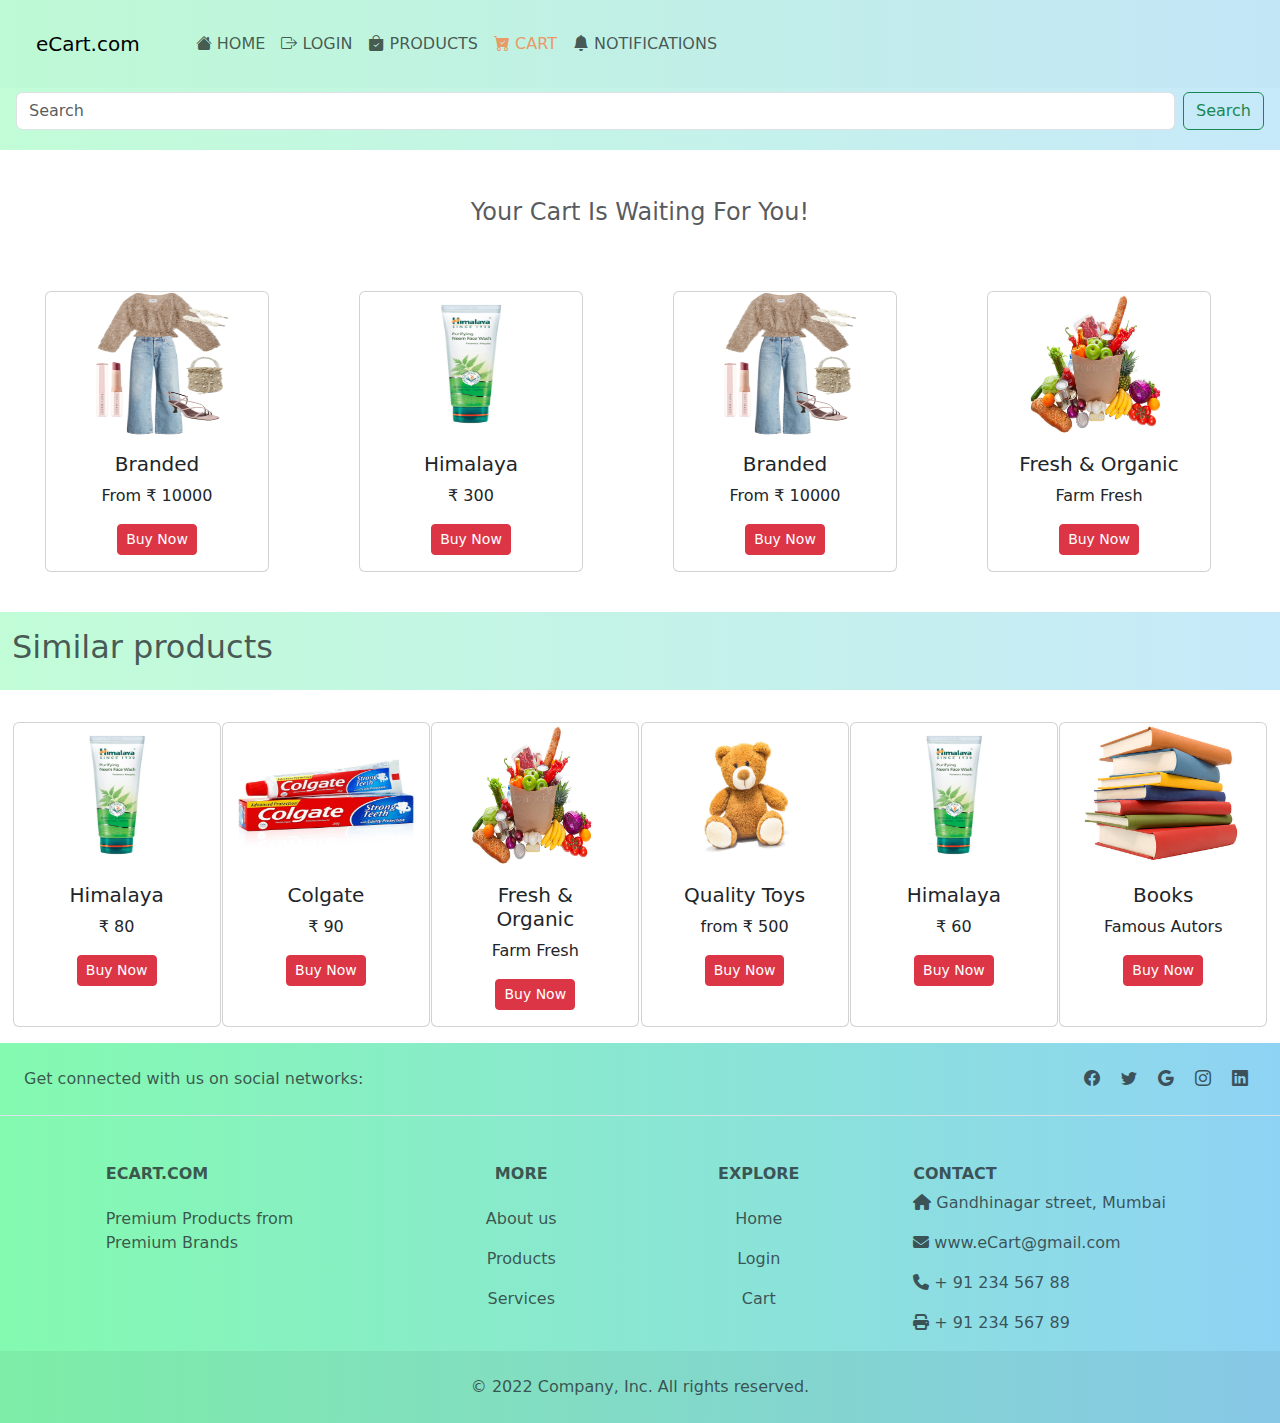
<file: cart.html>
<!DOCTYPE html>
<html lang="en">
<head>
    <meta charset="UTF-8">
    <meta http-equiv="X-UA-Compatible" content="IE=edge">
    <meta name="viewport" content="width=device-width, initial-scale=1.0">
    <link href="https://cdn.jsdelivr.net/npm/bootstrap@5.2.0/dist/css/bootstrap.min.css" rel="stylesheet" integrity="sha384-gH2yIJqKdNHPEq0n4Mqa/HGKIhSkIHeL5AyhkYV8i59U5AR6csBvApHHNl/vI1Bx" crossorigin="anonymous">
    <link rel="stylesheet" href="https://cdn.jsdelivr.net/npm/bootstrap@5.2.0/dist/css/bootstrap.min.css">
    <link rel="stylesheet" href="https://cdn.jsdelivr.net/npm/bootstrap-icons@1.9.1/font/bootstrap-icons.css">
    <link rel="stylesheet" href="https://cdnjs.cloudflare.com/ajax/libs/font-awesome/6.2.0/css/all.min.css">
    <link rel="stylesheet" href="style/cart.css">
    <title>eCart-cart</title>
</head>
<body>
    <header>
        <nav class="navbar navbar-expand-lg bg-light p-4 gradient-custom-3 ">
            <div class="container-fluid">
              <a class="navbar-brand me-5" href="#" >eCart.com</a>
              <button class="navbar-toggler" type="button" data-bs-toggle="collapse" data-bs-target="#navbarSupportedContent" aria-controls="navbarSupportedContent" aria-expanded="false" aria-label="Toggle navigation">
                <span class="navbar-toggler-icon"></span>
              </button>
              <div class="collapse navbar-collapse"  id="navbarSupportedContent">
                <ul class="navbar-nav me-auto mb-2 mb-lg-0 ">
                  <li class="nav-item">
                    <a class="nav-link  " aria-current="page" href="index.html"><i class="bi bi-house-fill"> </i>HOME</a>
                  </li>
                  <li class="nav-item">
                    <a class="nav-link" href="login.html"><i class="bi bi-box-arrow-right"></i> LOGIN</a>
                  </li>
                  <li class="nav-item">
                    <a class="nav-link " href="products.html"><i class="bi bi-bag-check-fill"></i> PRODUCTS</a>
                  </li>
                  <li class="nav-item">
                        <a class="nav-link active" href="#"><i class="bi bi-cart-check-fill"></i> CART</a>
                  </li>
                  <li class="nav-item">
                    <a class="nav-link " href="notifications.html"><i class="bi bi-bell-fill"></i> NOTIFICATIONS</a>
                  </li>
                </ul>
              </div>
            </div>
          </nav>
    </header>
    <!-- search bar -->
    <section class="gradient-custom-3 py-1">
      <form class="d-flex mx-3 mb-3" role="search">
        <input class="form-control me-2 w-100" type="search" placeholder="Search" aria-label="Search">
        <button class="btn btn-outline-success" type="submit">Search</button>
      </form>  
    </section>
    <!-- search bar end-->
    <!-- cart start -->
    <div class="text-center my-5">   
        <h4 class="trxt-center text-muted">Your Cart Is Waiting For You!</h4>
    </div>
    <div class="container-fluid row my-4  text-center" id="main">
        <div class="card col-12 col-md-3 my-3 mx-auto" style="width: 14rem;">
          <img class="card-img-top" style="height: 9rem;" src="images/outfit.jpg" alt="Card image cap">
            <div class="card-body">
              <h5>Branded</h5>
              <p class="card-text">From ₹ 10000</p>
              <a href="#" class="btn btn-danger btn-sm">Buy Now</a>
            </div>
        </div>

        <div class="card col-12 col-md-3 my-3 mx-auto" style="width: 14rem;">
          <img class="card-img-top" style="height: 9rem;" src="images/him.jpg" alt="Card image cap">
            <div class="card-body">
              <h5>Himalaya</h5>
              <p class="card-text">₹ 300</p>
              <a href="#" class="btn btn-danger btn-sm">Buy Now</a>
            </div>  
        </div>

        <div class="card col-12 col-md-3  my-3 mx-auto" style="width: 14rem;">
          <img class="card-img-top" style="height: 9rem;" src="images/outfit.jpg" alt="Card image cap">
            <div class="card-body">
              <h5>Branded</h5>
              <p class="card-text">From ₹ 10000</p>
              <a href="#" class="btn btn-danger btn-sm">Buy Now</a>
            </div>
        </div>

        <div class="card col-12 col-md-3 mx-auto my-3" style="width: 14rem;">
            <img class="card-img-top" style="height: 9rem;" src="images/gro2.jpg" alt="Card image cap">
              <div class="card-body">
                <h5>Fresh & Organic</h5>
                <p>Farm Fresh</p>
                <a href="#" class="btn btn-danger btn-sm">Buy Now</a>
              </div>
          </div>

    </div>
    <!-- cart end -->
    <!-- similar products start -->
        <div class="container-fluid gradient-custom-3 text-muted py-3 my-3 ">
           <h2> Similar products</h2>
        </div>
        <div  class="container-fluid row text-center mx-auto">
          <div class="card col-12 col-md-3 mx-auto my-3" style="width: 13rem;">
            <img class="card-img-top" style="height: 9rem;" src="images/him.jpg" alt="Card image cap">
              <div class="card-body">
                <h5>Himalaya</h5>
                <p class="card-text">₹ 80</p>
                <a href="#" class="btn btn-danger btn-sm">Buy Now</a>
              </div>
          </div>

          <div class="card col-12 col-md-3 mx-auto my-3" style="width: 13rem;">
            <img class="card-img-top" style="height: 9rem;" src="images/col.jpg" alt="Card image cap">
              <div class="card-body">
                <h5>Colgate</h5>
                <p class="card-text">₹ 90</p>
                <a href="#" class="btn btn-danger btn-sm">Buy Now</a>
              </div>
          </div>

          <div class="card col-12 col-md-3 mx-auto my-3" style="width: 13rem;">
            <img class="card-img-top" style="height: 9rem;" src="images/gro2.jpg" alt="Card image cap">
              <div class="card-body">
                <h5>Fresh & Organic</h5>
                <p>Farm Fresh</p>
                <a href="#" class="btn btn-danger btn-sm">Buy Now</a>
              </div>
          </div>
          
          <div class="card col-12 col-md-3 mx-auto my-3" style="width: 13rem;">
            <img class="card-img-top" style="height: 9rem;" src="images/toy2.jpg" alt="Card image cap">
              <div class="card-body">
                <h5>Quality Toys</h5>
                <p class="card-text">from ₹ 500</p>
                <a href="#" class="btn btn-danger btn-sm">Buy Now</a>
              </div>
          </div>

          <div class="card col-12 col-md-3 mx-auto my-3" style="width: 13rem;">
            <img class="card-img-top" style="height: 9rem;" src="images/him.jpg" alt="Card image cap">
              <div class="card-body">
                <h5>Himalaya</h5>
                <p class="card-text"> ₹ 60</p>
                <a href="#" class="btn btn-danger btn-sm">Buy Now</a>
            </div>
          </div>

          <div class="card col-12 col-md-3 mx-auto my-3" style="width: 13rem;">
            <img class="card-img-top" style="height: 9rem;" src="images/book.jpg" alt="Card image cap">
              <div class="card-body">
                <h5>Books</h5>
                <p class="card-text">Famous Autors</p>
                <a href="#" class="btn btn-danger btn-sm">Buy Now</a>
              </div>
          </div>
        </div>
      </section>
      <!-- products end -->
  <footer>
        <!-- Footer -->
  <footer class="text-center text-lg-start bg-light text-muted gradient-custom-4">
      <!-- Section: Social media -->
      <section class="d-flex justify-content-center justify-content-lg-between p-4 border-bottom ">
        <!-- Left -->
        <div class="me-5 d-none d-lg-block">
          <span>Get connected with us on social networks:</span>
        </div>
        <!-- Left -->
    
        <!-- Right -->
        <div>
          <a href="" class="mx-2 text-reset">
            <i class="bi bi-facebook"></i>
          </a>
          <a href="" class="mx-2 text-reset">
            <i class="bi bi-twitter"></i>
          </a> 
          <a href="" class="mx-2 text-reset">
            <i class="bi bi-google"></i>
          </a>
          <a href="" class="mx-2 text-reset">
            <i class="bi bi-instagram"></i>
          </a>
          <a href="" class="mx-2 text-reset">
            <i class="bi bi-linkedin"></i>
          </a>
        </div>
        <!-- Right -->
      </section>
      <!-- Section: Social media -->
    
      <!-- Section: Links  -->
      <section class="">
        <div class="container text-center text-md-start mt-5 ">
          <!-- Grid row -->
          <div class="row mt-3">
            <!-- Grid column -->
            <div class="col-md-3 col-lg-4 col-xl-3 mx-auto mb-4">
              <!-- Content -->
              <h6 class="text-uppercase fw-bold mb-4">
                eCart.com
              </h6>
              <p>
                  Premium Products from Premium Brands
              </p>
            </div>
            <!-- Grid column -->
    
            <!-- Grid column -->
            <div class="col-md-2 col-lg-2 col-xl-2 text-center mx-auto mb-4">
              <!-- Links -->
              <h6 class="text-uppercase fw-bold mb-4">
                  More
              </h6>
              <p>
                <a href="about.html" class="text-reset links">About us</a>
              </p>
              <p>
                <a href="products.html" class="text-reset links">Products</a>
              </p>
              <p>
                <a href="#!" class="text-reset links">Services</a>
              </p>
            </div>
            <!-- Grid column -->
    
            <!-- Grid column -->
            <div class="col-md-3  col-lg-2 col-xl-2 text-center mx-auto mb-4">
              <!-- Links -->
              <h6 class="text-uppercase fw-bold mb-4">
                  Explore
              </h6>
              <p>
                <a href="index.html" class="text-reset links ">Home</a>
              </p>
              <p>
                <a href="login.html" class="text-reset links ">Login</a>
              </p>
              <p>
                <a href="cart.html" class="text-reset links">Cart</a>
              </p>
            </div>
            <!-- Grid column -->
    
            <!-- Grid column -->
            <div class="col-md-4 col-lg-3 col-xl-3 mx-auto mb-md-0 mb-4 ">
              <!-- Links -->
              <h6 class="text-uppercase fw-bold ">Contact</h6>
              <p><i class="fas fa-home "></i> Gandhinagar street, Mumbai</p>
              <p>
                <i class="fas fa-envelope "></i>
                 www.eCart@gmail.com
              </p>
              <p><i class="fas fa-phone"></i> + 91 234 567 88</p>
              <p><i class="fas fa-print "></i> + 91 234 567 89</p>
            </div>
            <!-- Grid column -->
          </div>
          <!-- Grid row -->
        </div>
      </section>
      <!-- Section: Links  -->
    
      <!-- Copyright -->
      <div class="text-center p-4" style="background-color: rgba(0, 0, 0, 0.05);">
        © 2022 Company, Inc. All rights reserved.
      </div>
      <!-- Copyright -->
  </footer>
      <!-- Footer -->
  </footer>

    <!-- si,ilar products start -->

    <script src="https://cdn.jsdelivr.net/npm/bootstrap@5.2.1/dist/js/bootstrap.bundle.min.js"></script>   
</body>
</html>
</file>
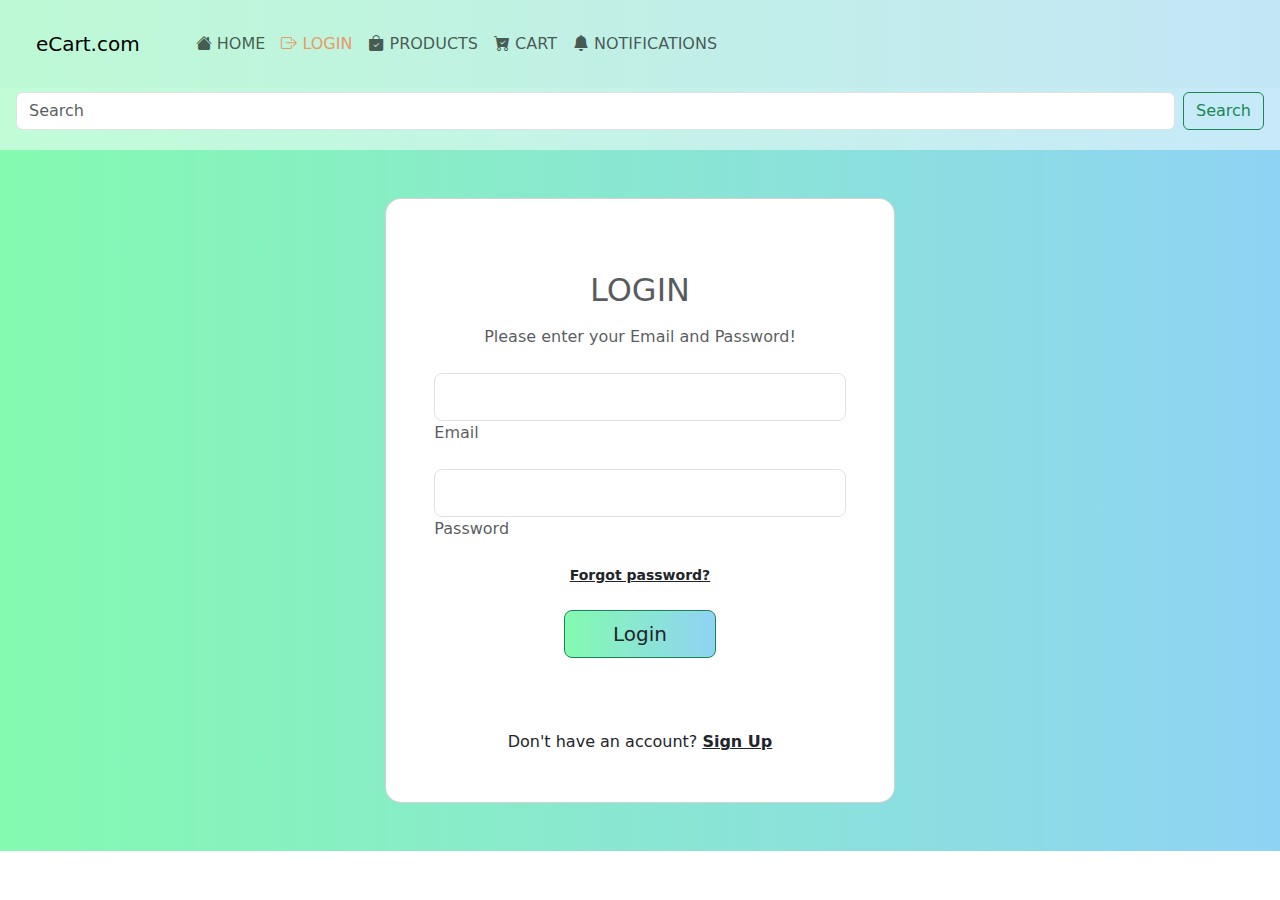
<file: login.html>
<!DOCTYPE html>
<html lang="en">
<head>
    <meta charset="UTF-8">
    <meta http-equiv="X-UA-Compatible" content="IE=edge">
    <meta name="viewport" content="width=device-width, initial-scale=1.0">
    <title>eCart-login</title>
    <link href="https://cdn.jsdelivr.net/npm/bootstrap@5.2.0/dist/css/bootstrap.min.css" rel="stylesheet" integrity="sha384-gH2yIJqKdNHPEq0n4Mqa/HGKIhSkIHeL5AyhkYV8i59U5AR6csBvApHHNl/vI1Bx" crossorigin="anonymous">
    <link rel="stylesheet" href="https://cdn.jsdelivr.net/npm/bootstrap@5.2.0/dist/css/bootstrap.min.css">
    <link rel="stylesheet" href="https://cdn.jsdelivr.net/npm/bootstrap-icons@1.9.1/font/bootstrap-icons.css">
    <script src="https://ajax.googleapis.com/ajax/libs/jquery/3.6.0/jquery.min.js"></script>
    <link rel="stylesheet" href="style/login.css">
</head>
<body>
<header>
    <nav class="navbar navbar-expand-lg bg-light p-4 gradient-custom-3">
        <div class="container-fluid">
          <a class="navbar-brand font me-5" href="#">eCart.com</a>
          <button class="navbar-toggler" type="button" data-bs-toggle="collapse" data-bs-target="#navbarSupportedContent" aria-controls="navbarSupportedContent" aria-expanded="false" aria-label="Toggle navigation">
            <span class="navbar-toggler-icon"></span>
          </button>
          <div class="collapse navbar-collapse" id="navbarSupportedContent">
            <ul class="navbar-nav me-auto mb-2 mb-lg-0 ">
              <li class="nav-item">
                <a class="nav-link " aria-current="page" href="index.html"><i class="bi bi-house-fill"> </i>HOME</a>
              </li>
              <li class="nav-item">
                <a class="nav-link active" href="login.html"><i class="bi bi-box-arrow-right"></i> LOGIN</a>
              </li>
              <li class="nav-item">
                <a class="nav-link" href="products.html"><i class="bi bi-bag-check-fill"></i> PRODUCTS</a>
              </li>
              <li class="nav-item">
                    <a class="nav-link" href="cart.html"><i class="bi bi-cart-check-fill"></i> CART</a>
              </li>
              <li class="nav-item">
                <a class="nav-link" href="notifications.html"><i class="bi bi-bell-fill"></i> NOTIFICATIONS</a>
              </li>
            </ul>
          </div>
        </div>
      </nav>
</header>
    <!-- search bar -->
    <section class="gradient-custom-3 py-1">
      <form class="d-flex mx-3 mb-3" role="search">
        <input class="form-control me-2 w-100" type="search" placeholder="Search" aria-label="Search">
        <button class="btn btn-outline-success" type="submit">Search</button>
      </form>  
    </section>
    <!-- search bar end-->
    <!-- loginform start -->
    <section class=" gradient-custom-4">
        <div class="container-fluid py-5 h-100">
          <div class="row d-flex justify-content-center align-items-center h-100">
            <div class="col-12 col-md-8 col-lg-7 col-xl-5 h-100">
              <div class="card " style="border-radius: 1rem;">
                <div class="card-body p-5 text-center">
      
                  <div class="mb-md-5 mt-md-4 pb-4 text-muted">
                    <form action="#" id="myform">
                      <h2 class="text-uppercase text-center mb-3">Login</h2>
                      <p class="text-50 mb-4">Please enter your Email and Password!</p>
      
                      <div class="form-outline  text-start form-white mb-3">
                        <input type="text" id="email" class="form-control form-control-lg" />
                        <label class="form-label" for="typeEmailX">Email</label>
                      </div>
      
                      <div class="form-outline text-start form-white mb-3">
                        <input type="password" id="pass" class="form-control form-control-lg" />
                        <label class="form-label" for="typePasswordX">Password</label>
                      </div>
      
                      <p class="small mb-3 pb-lg-2"><a class="fw-bold text-body " href="#!">Forgot password?</a></p>    
                      <button class="btn btn-success btn-block btn-lg gradient-custom-4 text-body px-5" type="submit">Login</button>                      
                    </form>
                  </div>
                  <div>
                    <p class="mb-0">Don't have an account? <a href="registration.html" class="text-body fw-bold">Sign Up</a>
                    </p>
                  </div>
                </div>
              </div>
            </div>
          </div>
        </div>
    </section>
      <!-- loginform end -->
      <script src="js/login.js"></script>
      <script src="https://cdn.jsdelivr.net/npm/bootstrap@5.2.1/dist/js/bootstrap.bundle.min.js"></script>
</body>
</html>
</file>
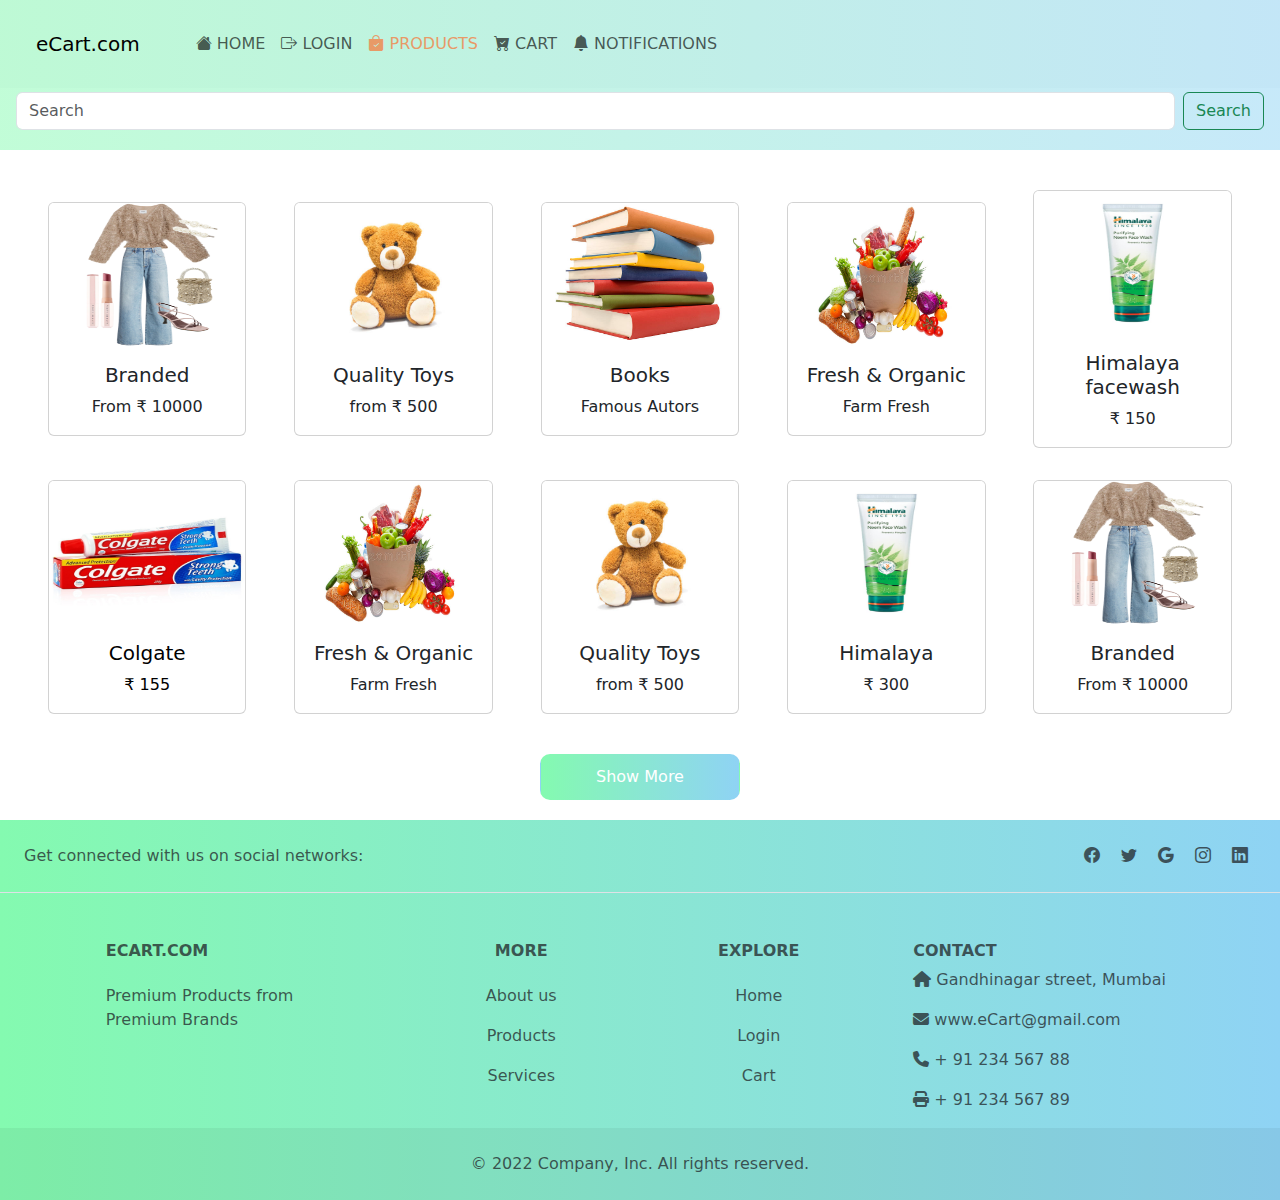
<file: products.html>
<!DOCTYPE html>
<html lang="en">
<head>
    <meta charset="UTF-8">
    <meta http-equiv="X-UA-Compatible" content="IE=edge">
    <meta name="viewport" content="width=device-width, initial-scale=1.0">
    <link href="https://cdn.jsdelivr.net/npm/bootstrap@5.2.0/dist/css/bootstrap.min.css" rel="stylesheet" integrity="sha384-gH2yIJqKdNHPEq0n4Mqa/HGKIhSkIHeL5AyhkYV8i59U5AR6csBvApHHNl/vI1Bx" crossorigin="anonymous">
    <link rel="stylesheet" href="https://cdn.jsdelivr.net/npm/bootstrap@5.2.0/dist/css/bootstrap.min.css">
    <link rel="stylesheet" href="https://cdn.jsdelivr.net/npm/bootstrap-icons@1.9.1/font/bootstrap-icons.css">
    <script src="https://ajax.googleapis.com/ajax/libs/jquery/3.6.0/jquery.min.js"></script>
    <link rel="stylesheet" href="https://cdnjs.cloudflare.com/ajax/libs/font-awesome/6.2.0/css/all.min.css">
    <link rel="stylesheet" href="style/products.css">
    <title>eCart-products</title>
</head>
<body>
    <header>
        <nav class="navbar navbar-expand-lg bg-light p-4 gradient-custom-3">
            <div class="container-fluid">
              <a class="navbar-brand me-5" href="#">eCart.com</a>
              <button class="navbar-toggler" type="button" data-bs-toggle="collapse" data-bs-target="#navbarSupportedContent" aria-controls="navbarSupportedContent" aria-expanded="false" aria-label="Toggle navigation">
                <span class="navbar-toggler-icon"></span>
              </button>
              <div class="collapse navbar-collapse" id="navbarSupportedContent">
                <ul class="navbar-nav me-auto mb-2 mb-lg-0 ">
                  <li class="nav-item">
                    <a class="nav-link " aria-current="page" href="index.html"><i class="bi bi-house-fill"> </i>HOME</a>
                  </li>
                  <li class="nav-item">
                    <a class="nav-link" href="login.html"><i class="bi bi-box-arrow-right"></i> LOGIN</a>
                  </li>
                  <li class="nav-item">
                    <a class="nav-link active"><i class="bi bi-bag-check-fill"></i></i> PRODUCTS</a>
                  </li>
                  <li class="nav-item">
                        <a class="nav-link" href="cart.html"><i class="bi bi-cart-check-fill"></i> CART</a>
                  </li>
                  <li class="nav-item">
                    <a class="nav-link" href="notifications.html"><i class="bi bi-bell-fill"></i> NOTIFICATIONS</a>
                  </li>
                </ul>
              </div>
            </div>
          </nav>
    </header>

    <!-- search bar -->
    <section class="gradient-custom-3 py-1">
      <form class="d-flex mx-3 mb-3" role="search">
        <input class="form-control me-2 w-100" type="search" placeholder="Search" aria-label="Search">
        <button class="btn btn-outline-success" type="submit">Search</button>
      </form>  
    </section>
    <!-- search bar end-->

    <!-- products start -->
    <section>
      <div class="container-fluid row my-4 mx-auto text-center" id="main">
          <div class="flex">
  
              <div class="content col-12 col-md-3 mx-auto my-3" style="width: 15rem;">
                  <div class="card">
                      <img class="card-img-top" style="height: 9rem;" src="images/outfit.jpg" alt="Card image cap">
                      <div class="card-body">
                          <h5>Branded</h5>
                          <p class="card-text">From ₹ 10000</p>
                      </div>
                  </div>  
              </div>
  
              <div class="content col-12 col-md-3 mx-auto my-3" style="width: 15rem;">
                  <div class="card ">
                      <img class="card-img-top" style="height: 9rem;" src="images/toy2.jpg" alt="Card image cap">
                        <div class="card-body">
                          <h5>Quality Toys</h5>
                          <p class="card-text">from ₹ 500</p>
                        </div>
                    </div> 
              </div>
  
              <div class="content col-12 col-md-3 mx-auto my-3" style="width: 15rem;">
                  <div class="card ">
                      <img class="card-img-top" style="height: 9rem;" src="images/book.jpg" alt="Card image cap">
                        <div class="card-body">
                          <h5>Books</h5>
                          <p class="card-text">Famous Autors</p>
                        </div>
                    </div>  
              </div>
  
              <div class="content col-12 col-md-3 mx-auto my-3" style="width: 15rem;">
                  <div class="card ">
                      <img class="card-img-top" style="height: 9rem;" src="images/gro2.jpg" alt="Card image cap">
                        <div class="card-body">
                        <h5>Fresh & Organic</h5>
                        <p class="card-text">Farm Fresh</p>
                      </div>
                    </div>
              </div>
  
              <div class="content col-12 col-md-3 mx-auto my-3" style="width: 15rem;">
                  <div class="card">
                      <img class="card-img-top" style="height: 9rem;" src="images/him.jpg" alt="Card image cap">
                        <div class="card-body">
                          <h5>Himalaya facewash</h5>
                          <p class="card-text">₹ 150</p>
                        </div>
                    </div>
              </div>
  
              <div class="content col-12 col-md-3 mx-auto my-3" style="width: 15rem;">
                  <div class="card ">
                      <a href="productdetails.html">
                        <img class="card-img-top" style="height: 9rem;"  src="images/col.jpg" alt="Card image cap">
                        <div class="card-body">
                          <h5>Colgate</h5>
                          <p class="card-text">₹ 155</p>
                        </div>
                      </a>
                    </div>
              </div>
  
              <div class="content col-12 col-md-3 mx-auto my-3" style="width: 15rem;">
                  <div class="card ">
                      <img class="card-img-top" style="height: 9rem;" src="images/gro2.jpg" alt="Card image cap">
                        <div class="card-body">
                        <h5>Fresh & Organic</h5>
                        <p class="card-text">Farm Fresh</p>
                      </div>
                    </div>
              </div>
  
              <div class="content col-12 col-md-3 mx-auto my-3" style="width: 15rem;">
                  <div class="card ">
                      <img class="card-img-top" style="height: 9rem;" src="images/toy2.jpg" alt="Card image cap">
                        <div class="card-body">
                          <h5>Quality Toys</h5>
                          <p class="card-text">from ₹ 500</p>
                        </div>
                    </div>
              </div>
  
              <div class="content col-12 col-md-3 mx-auto my-3" style="width: 15rem;">
                  <div class="card ">
                      <img class="card-img-top" style="height: 9rem;" src="images/him.jpg" alt="Card image cap">
                          <div class="card-body">
                            <h5>Himalaya</h5>
                            <p class="card-text">₹ 300</p>
                          </div>  
                    </div>
              </div>
  
              <div class="content col-12 col-md-3 mx-auto my-3" style="width: 15rem;">
                  <div class="card ">
                      <img class="card-img-top" style="height: 9rem;" src="images/outfit.jpg" alt="Card image cap">
                        <div class="card-body">
                          <h5>Branded</h5>
                          <p class="card-text">From ₹ 10000</p>
                        </div>
                    </div>
              </div>
  
              <div class="content col-12 col-md-3 mx-auto my-3" style="width: 15rem;">
                  <div class="card ">
                      <img class="card-img-top" style="height: 9rem;" src="images/gro2.jpg" alt="Card image cap">
                        <div class="card-body">
                          <h5>Fresh & Organic</h5>
                          <p class="card-text">Farm Fresh</p>
                        </div>
                    </div>
              </div>
  
              <div class="content col-12 col-md-3 mx-auto my-3" style="width: 15rem;">
                  <div class="card ">
                      <img class="card-img-top" style="height: 9rem;" src="images/him.jpg" alt="Card image cap">
                        <div class="card-body">
                          <h5>Himalaya</h5>
                          <p class="card-text">₹ 80</p>
                        </div>
                    </div>
              </div>
  
              <div class="content col-12 col-md-3 mx-auto my-3" style="width: 15rem;">
                  <div class="card ">
                      <img class="card-img-top" style="height: 9rem;" src="images/col.jpg" alt="Card image cap">
                        <div class="card-body">
                          <h5>Colgate</h5>
                          <p class="card-text">₹ 90</p>
                        </div>
                    </div>
              </div>
  
              <div class="content col-12 col-md-3 mx-auto my-3" style="width: 15rem;">
                  <div class="card">
                      <img class="card-img-top" style="height: 9rem;" src="images/gro2.jpg" alt="Card image cap">
                        <div class="card-body">
                          <h5>Fresh & Organic</h5>
                          <p class="card-text">Farm Fresh</p>
                        </div>
                    </div>
              </div>
  
              <div class="content col-12 col-md-3 mx-auto my-3" style="width: 15rem;">
                  <div class="card ">
                      <img class="card-img-top" style="height: 9rem;" src="images/toy2.jpg" alt="Card image cap">
                        <div class="card-body">
                          <h5>Quality Toys</h5>
                          <p class="card-text">from ₹ 500</p>
                        </div>
                    </div>
              </div>
  
              <div class="content col-12 col-md-3 mx-auto my-3" style="width: 15rem;">
                  <div class="card">
                      <img class="card-img-top" style="height: 9rem;" src="images/him.jpg" alt="Card image cap">
                        <div class="card-body">
                          <h5>Himalaya</h5>
                          <p class="card-text"> ₹ 60</p>
                      </div>
                    </div>
              </div>
  
              <div class="content col-12 col-md-3 mx-auto my-3" style="width: 15rem;">
                  <div class="card ">
                      <img class="card-img-top" style="height: 9rem;" src="images/book.jpg" alt="Card image cap">
                        <div class="card-body">
                          <h5>Books</h5>
                          <p class="card-text">Famous Autors</p>
                        </div>
                    </div>
              </div>

              <div class="content col-12 col-md-3 mx-auto my-3" style="width: 15rem;">
                <div class="card ">
                    <img class="card-img-top" style="height: 9rem;" src="images/gro2.jpg" alt="Card image cap">
                      <div class="card-body">
                        <h5>Fresh & Organic</h5>
                        <p class="card-text">Farm Fresh</p>
                      </div>
                  </div>
            </div>

            <div class="content col-12 col-md-3 mx-auto my-3" style="width: 15rem;">
                <div class="card ">
                    <img class="card-img-top" style="height: 9rem;" src="images/him.jpg" alt="Card image cap">
                      <div class="card-body">
                        <h5>Himalaya</h5>
                        <p class="card-text">₹ 80</p>
                      </div>
                  </div>
            </div>

            <div class="content col-12 col-md-3 mx-auto my-3" style="width: 15rem;">
                <div class="card ">
                    <img class="card-img-top" style="height: 9rem;" src="images/col.jpg" alt="Card image cap">
                      <div class="card-body">
                        <h5>Colgate</h5>
                        <p class="card-text">₹ 90</p>
                      </div>
                  </div>
            </div>
  
          </div>
      </div>
      <a href="#" id="loadMore">Show More</a>
  </section>
    <!-- products end -->

    <footer>
        <!-- Footer -->
<footer class="text-center text-lg-start bg-light text-muted gradient-custom-4">
    <!-- Section: Social media -->
    <section class="d-flex justify-content-center justify-content-lg-between p-4 border-bottom ">
      <!-- Left -->
      <div class="me-5 d-none d-lg-block">
        <span>Get connected with us on social networks:</span>
      </div>
      <!-- Left -->
  
      <!-- Right -->
      <div>
        <a href="" class="mx-2 text-reset">
          <i class="bi bi-facebook"></i>
        </a>
        <a href="" class="mx-2 text-reset">
          <i class="bi bi-twitter"></i>
        </a>
        <a href="" class="mx-2 text-reset">
          <i class="bi bi-google"></i>
        </a>
        <a href="" class="mx-2 text-reset">
          <i class="bi bi-instagram"></i>
        </a>
        <a href="" class="mx-2 text-reset">
          <i class="bi bi-linkedin"></i>
        </a>
      </div>
      <!-- Right -->
    </section>
    <!-- Section: Social media -->
  
    <!-- Section: Links  -->
    <section class="">
      <div class="container text-center text-md-start mt-5 ">
        <!-- Grid row -->
        <div class="row mt-3">
          <!-- Grid column -->
          <div class="col-md-3 col-lg-4 col-xl-3 mx-auto mb-4">
            <!-- Content -->
            <h6 class="text-uppercase fw-bold mb-4">
              eCart.com
            </h6>
            <p>
                Premium Products from Premium Brands
            </p>
          </div>
          <!-- Grid column -->
  
          <!-- Grid column -->
          <div class="col-md-2 col-lg-2 col-xl-2 text-center mx-auto mb-4">
            <!-- Links -->
            <h6 class="text-uppercase fw-bold mb-4">
                More
            </h6>
            <p>
              <a href="about.html" class="text-reset links">About us</a>
            </p>
            <p>
              <a href="products.html" class="text-reset links">Products</a>
            </p>
            <p>
              <a href="#!" class="text-reset links">Services</a>
            </p>
          </div>
          <!-- Grid column -->
  
          <!-- Grid column -->
          <div class="col-md-3  col-lg-2 col-xl-2 text-center mx-auto mb-4">
            <!-- Links -->
            <h6 class="text-uppercase fw-bold mb-4">
                Explore
            </h6>
            <p>
              <a href="index.html" class="text-reset links">Home</a>
            </p>
            <p>
              <a href="login.html" class="text-reset links">Login</a>
            </p>
            <p>
              <a href="cart.html" class="text-reset links">Cart</a>
            </p>
          </div>
          <!-- Grid column -->
  
          <!-- Grid column -->
          <div class="col-md-4 col-lg-3 col-xl-3 mx-auto mb-md-0 mb-4 ">
            <!-- Links -->
            <h6 class="text-uppercase fw-bold ">Contact</h6>
            <p><i class="fas fa-home "></i> Gandhinagar street, Mumbai</p>
            <p>
              <i class="fas fa-envelope "></i>
              www.eCart@gmail.com
            </p>
            <p><i class="fas fa-phone"></i> + 91 234 567 88</p>
            <p><i class="fas fa-print "></i> + 91 234 567 89</p>
          </div>
          <!-- Grid column -->
        </div>
        <!-- Grid row -->
      </div>
    </section>
    <!-- Section: Links  -->
  
    <!-- Copyright -->
    <div class="text-center p-4" style="background-color: rgba(0, 0, 0, 0.05);">
      © 2022 Company, Inc. All rights reserved.
    </div>
    <!-- Copyright -->
  </footer>
  <!-- Footer -->
    </footer>
    <script src="js/products.js"></script>
    <script src="https://cdn.jsdelivr.net/npm/bootstrap@5.2.1/dist/js/bootstrap.bundle.min.js"></script>
</body>
</html>
</file>
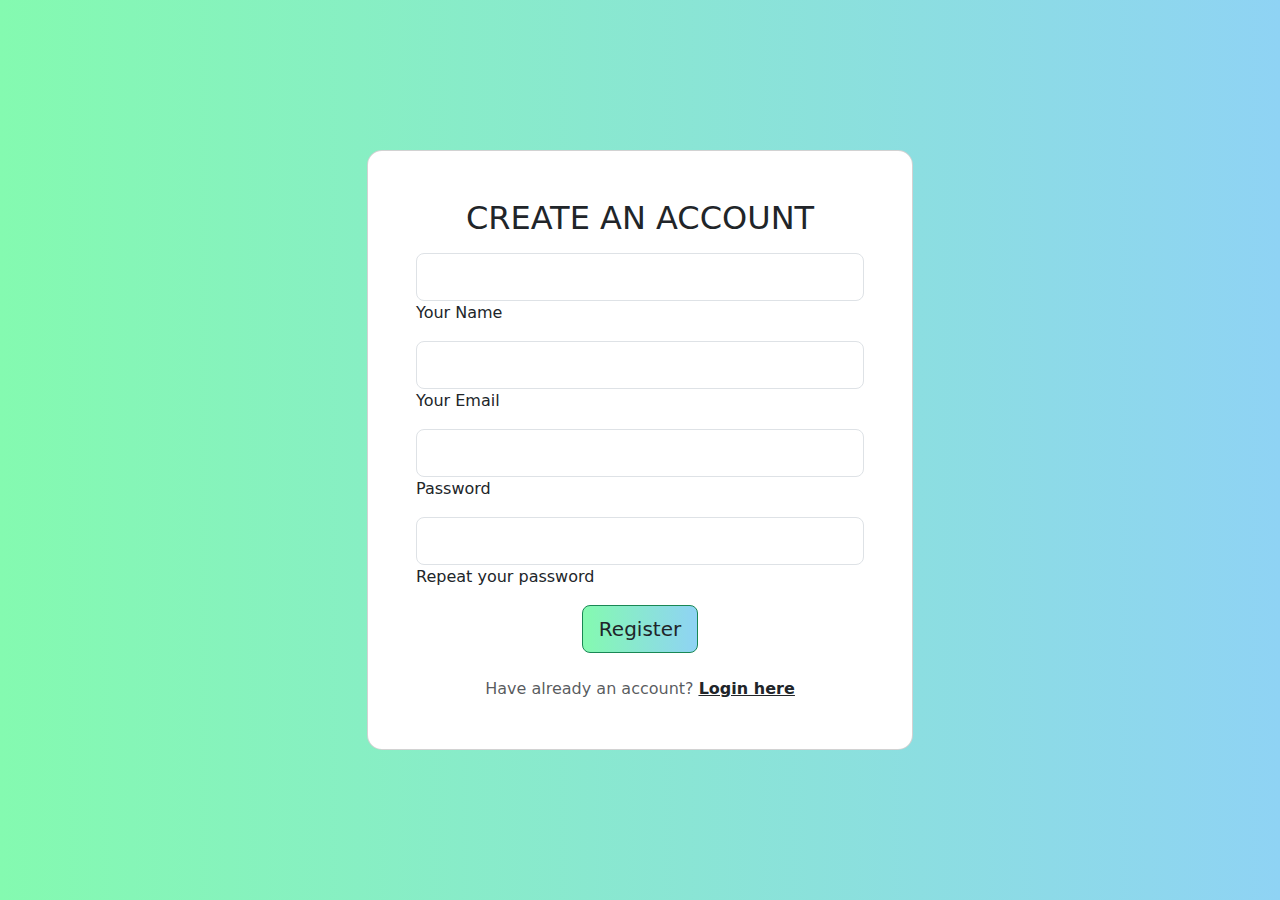
<file: registration.html>
<!DOCTYPE html>
<html lang="en">
<head>
    <meta charset="UTF-8">
    <meta http-equiv="X-UA-Compatible" content="IE=edge">
    <meta name="viewport" content="width=device-width, initial-scale=1.0">
    <title>eCart-Registration</title>
    <link href="https://cdn.jsdelivr.net/npm/bootstrap@5.2.0/dist/css/bootstrap.min.css" rel="stylesheet" integrity="sha384-gH2yIJqKdNHPEq0n4Mqa/HGKIhSkIHeL5AyhkYV8i59U5AR6csBvApHHNl/vI1Bx" crossorigin="anonymous">
    <link rel="stylesheet" href="https://cdn.jsdelivr.net/npm/bootstrap@5.2.0/dist/css/bootstrap.min.css">
    <script src="https://ajax.googleapis.com/ajax/libs/jquery/3.6.0/jquery.min.js"></script>
    <link rel="stylesheet" href="style/registration.css">
</head>
<body>
  <section class="vh-100 gradient-custom-4 ">
    <div class="mask d-flex align-items-center h-100">
      <div class="container h-100">
        <div class="row d-flex justify-content-center align-items-center h-100 text-muted">
          <div class="col-12 col-md-9 col-lg-7 col-xl-6">
            <div class="card" style="border-radius: 15px;">
              <div class="card-body p-5">
                <h2 class="text-uppercase text-center mb-3">Create an account</h2>
                <form action="login.html" id="myform">
                  <div class="form-outline mb-2">
                    <input type="text" id="name" class="form-control form-control-lg" />
                    <label class="form-label" for="name">Your Name</label>
                  </div>           
                  <div class="form-outline mb-2">
                    <input type="text" id="email"  class="form-control form-control-lg" />
                    <label class="form-label" for="email">Your Email</label>
                  </div> 
                  <div class="form-outline mb-2">
                    <input type="password" id="pass"  class="form-control form-control-lg" />
                    <label class="form-label" for="pass">Password</label>
                  </div>
                  <div class="form-outline mb-2">
                    <input type="password" id="cpass"   class="form-control form-control-lg" />
                    <label class="form-label" for="cpass">Repeat your password</label>
                  </div>                 
                  <div class="d-flex justify-content-center">
                    <button type="submit"
                      class="btn btn-success btn-block btn-lg gradient-custom-4 text-body">Register</button>
                  </div>
                </form>
                  <p class="text-center text-muted mt-4 mb-0">Have already an account? <a href="login.html"
                      class="fw-bold text-body"><u>Login here</u></a></p>
              </div>
            </div>
          </div>
        </div>
      </div>
    </div>
  </section>
      <script src="js/registration.js"></script>
      <script src="https://cdn.jsdelivr.net/npm/bootstrap@5.2.1/dist/js/bootstrap.bundle.min.js"></script>
</body>
</html>
</file>
<file: style/cart.css>
.gradient-custom-3 { 
    background: #84fab0;
    background: -webkit-linear-gradient(to right, rgba(132, 250, 176, 0.5), rgba(143, 211, 244, 0.5));
    background: linear-gradient(to right, rgba(132, 250, 176, 0.5), rgba(143, 211, 244, 0.5))
}
.gradient-custom-4 {
    background: #84fab0;
    background: -webkit-linear-gradient(to right, rgba(132, 250, 176, 1), rgba(143, 211, 244, 1));
    background: linear-gradient(to right, rgba(132, 250, 176, 1), rgba(143, 211, 244, 1))
}
.nav-link:hover{
    color: #FF004D;
    text-decoration: underline;
}
.active{
    color:#E89A67 !important;
}
a{
    text-decoration: none;
}
.links:hover {
    color: red !important;
    text-decoration: underline;
}
</file>
<file: style/login.css>
.gradient-custom-3 { 
    background: #84fab0;
    background: -webkit-linear-gradient(to right, rgba(132, 250, 176, 0.5), rgba(143, 211, 244, 0.5));
    background: linear-gradient(to right, rgba(132, 250, 176, 0.5), rgba(143, 211, 244, 0.5))
    }
.gradient-custom-4 {
    background: #84fab0;
    background: -webkit-linear-gradient(to right, rgba(132, 250, 176, 1), rgba(143, 211, 244, 1));
    background: linear-gradient(to right, rgba(132, 250, 176, 1), rgba(143, 211, 244, 1))
}
.nav-link:hover{
    color:red  !important;
    text-decoration: underline;
}
.active{
    color: #E89A67 !important;
}
span{
    color: red;
}
.bg-image{
    background: cover !important;
}
</file>
<file: style/products.css>
.gradient-custom-3 {
  background: #84fab0;
  background: -webkit-linear-gradient(to right, rgba(132, 250, 176, 0.5), rgba(143, 211, 244, 0.5));
  background: linear-gradient(to right, rgba(132, 250, 176, 0.5), rgba(143, 211, 244, 0.5))
}

.gradient-custom-4 {
  background: #84fab0;
  background: -webkit-linear-gradient(to right, rgba(132, 250, 176, 1), rgba(143, 211, 244, 1));
  background: linear-gradient(to right, rgba(132, 250, 176, 1), rgba(143, 211, 244, 1))
}

.nav-link:hover {
  color: red !important;
  text-decoration: underline;
}

a {
  text-decoration: none;
  color: black;
}

.active {
  color: #E89A67 !important;
}

.links:hover {
  color: red !important;
  text-decoration: underline;
}

.card {
  transition: transform .2s;
  margin-left: 1.3rem;
  margin-right: 1.3rem;
}

.card:hover {
  -ms-transform: scale(1.1);
  -webkit-transform: scale(1.1);
  transform: scale(1.1);
  box-shadow: 5px 5px 10px 10px gray;
}

.flex {
  display: flex;
  flex-wrap: wrap;
  justify-content: center;
  align-items: center;
}
.content { 
  display: none;
}
#loadMore {
  width: 200px;
  color: #fff;
  display: block;
  text-align: center;
  margin: 20px auto;
  padding: 10px;
  border-radius: 10px;
  border: 1px solid transparent;
  transition: .3s;
}
#loadMore{
  background: #84fab0;
  background: -webkit-linear-gradient(to right, rgba(132, 250, 176, 1), rgba(143, 211, 244, 1));
  background: linear-gradient(to right, rgba(132, 250, 176, 1), rgba(143, 211, 244, 1))
}
#loadMore:hover {
  color: blue; 
  border: 1px solid blue;
  text-decoration: none;
}
.noContent {
  display: none !important;  
}
</file>
<file: style/registration.css>
.gradient-custom-3 { 
    background: #84fab0;
    background: -webkit-linear-gradient(to right, rgba(132, 250, 176, 0.5), rgba(143, 211, 244, 0.5));
    background: linear-gradient(to right, rgba(132, 250, 176, 0.5), rgba(143, 211, 244, 0.5))
    }
.gradient-custom-4 {
    background: #84fab0;
    background: -webkit-linear-gradient(to right, rgba(132, 250, 176, 1), rgba(143, 211, 244, 1));
    background: linear-gradient(to right, rgba(132, 250, 176, 1), rgba(143, 211, 244, 1))
}
span{
    color: red;
}
</file>
